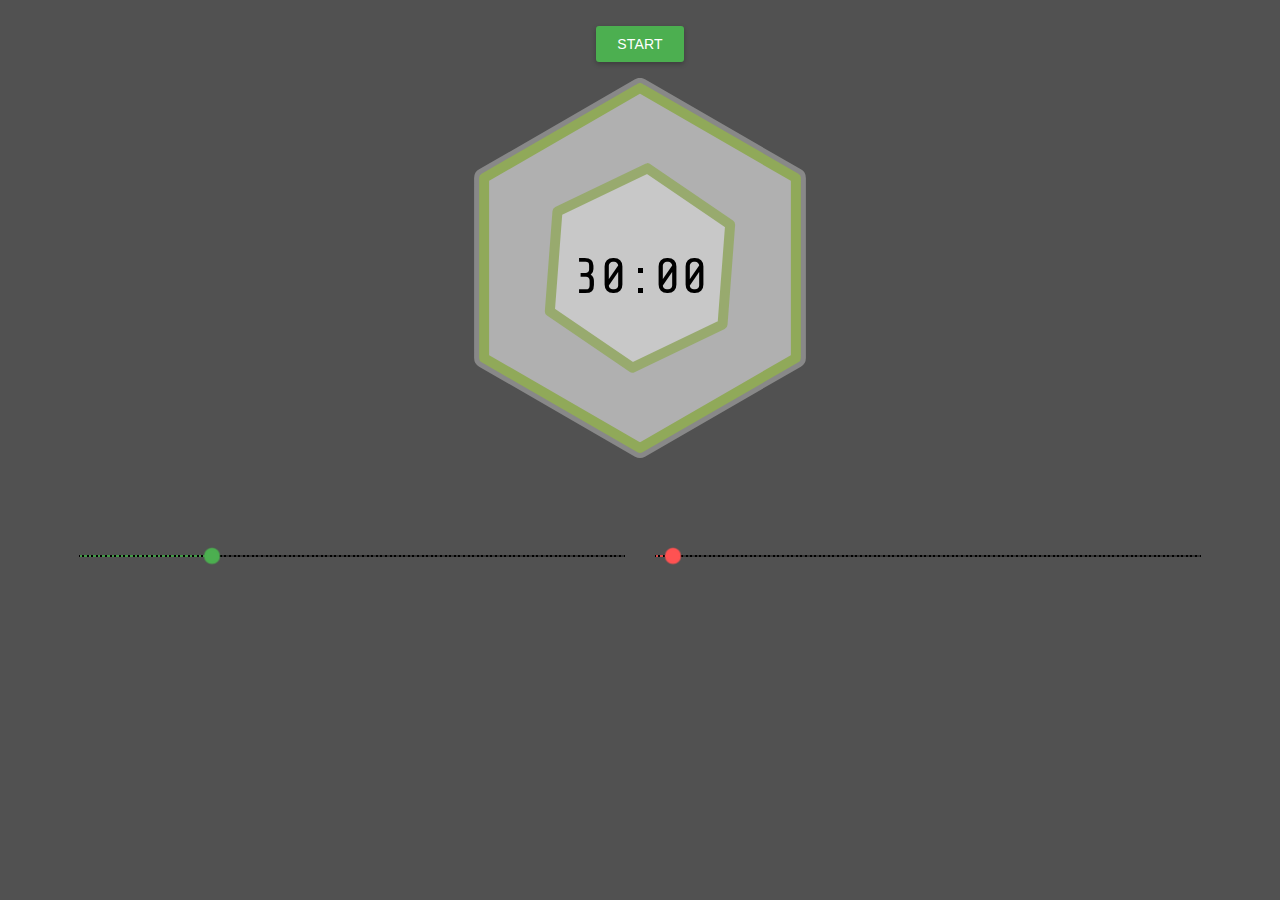
<file: index.html>
<!doctype html> <html class=no-js> <head> <meta charset=utf-8> <meta name=description> <meta name=viewport content="width=device-width, initial-scale=1"> <title>timer</title> <link rel=apple-touch-icon href=apple-touch-icon.png>  <link href="http://fonts.googleapis.com/css?family=Share+Tech+Mono" rel=stylesheet type=text/css> <link rel=stylesheet href=styles/vendor.css> <link rel=stylesheet href=styles/main.css> <script src=scripts/vendor/modernizr.js></script> </head> <body ng-app=PomodoroApp ng-controller="AppCtrl as vm"> <!--[if lt IE 10]>
 <p class="browserupgrade">You are using an <strong>outdated</strong> browser. Please <a href="http://browsehappy.com/">upgrade your browser</a> to improve your experience.</p>
 <![endif]--> <md-content id=background> <div id=wrapper layout=column layout-align="center center"> <div layout=row> <md-button class="md-raised md-primary" ng-click=vm.start() ng-if=!vm.started>Start</md-button> <md-button class="md-raised md-accent" ng-click=vm.cancel() ng-if=vm.started>Cancel</md-button> <md-button class="md-raised md-warn" ng-click=vm.pause() ng-if="vm.started && vm.running">Pause</md-button> <md-button class="md-raised md-primary" ng-click=vm.resume() ng-if="vm.started && !vm.running">Resume</md-button> </div> <div> <svg id=svg></svg> </div> <div layout=column layout-gt-md=row layout-fill flex> <div layout-fill layout-gt-md=row layout=column ng-if=!vm.started class=slider-wrapper> <md-slider flex md-discrete min=1 max=120 ng-model=vm.session aria-label=session id=session-slider class=md-primary></md-slider> <md-tooltip md-direction=top>Session</md-tooltip> </div> <div layout-fill layout=row layout-sm=column ng-if=!vm.started class=slider-wrapper> <md-slider flex md-discrete min=1 max=120 ng-model=vm.break aria-label=break id=break-slider class=md-accent></md-slider> <md-tooltip md-direction=top>Break</md-tooltip> </div> </div> </div> </md-content>  <script>
      (function(b,o,i,l,e,r){b.GoogleAnalyticsObject=l;b[l]||(b[l]=
      function(){(b[l].q=b[l].q||[]).push(arguments)});b[l].l=+new Date;
      e=o.createElement(i);r=o.getElementsByTagName(i)[0];
      e.src='https://www.google-analytics.com/analytics.js';
      r.parentNode.insertBefore(e,r)}(window,document,'script','ga'));
      ga('create','UA-XXXXX-X');ga('send','pageview');
    </script> <script src=scripts/vendor.js></script> <script src=scripts/main.js></script> </body> </html>
</file>
